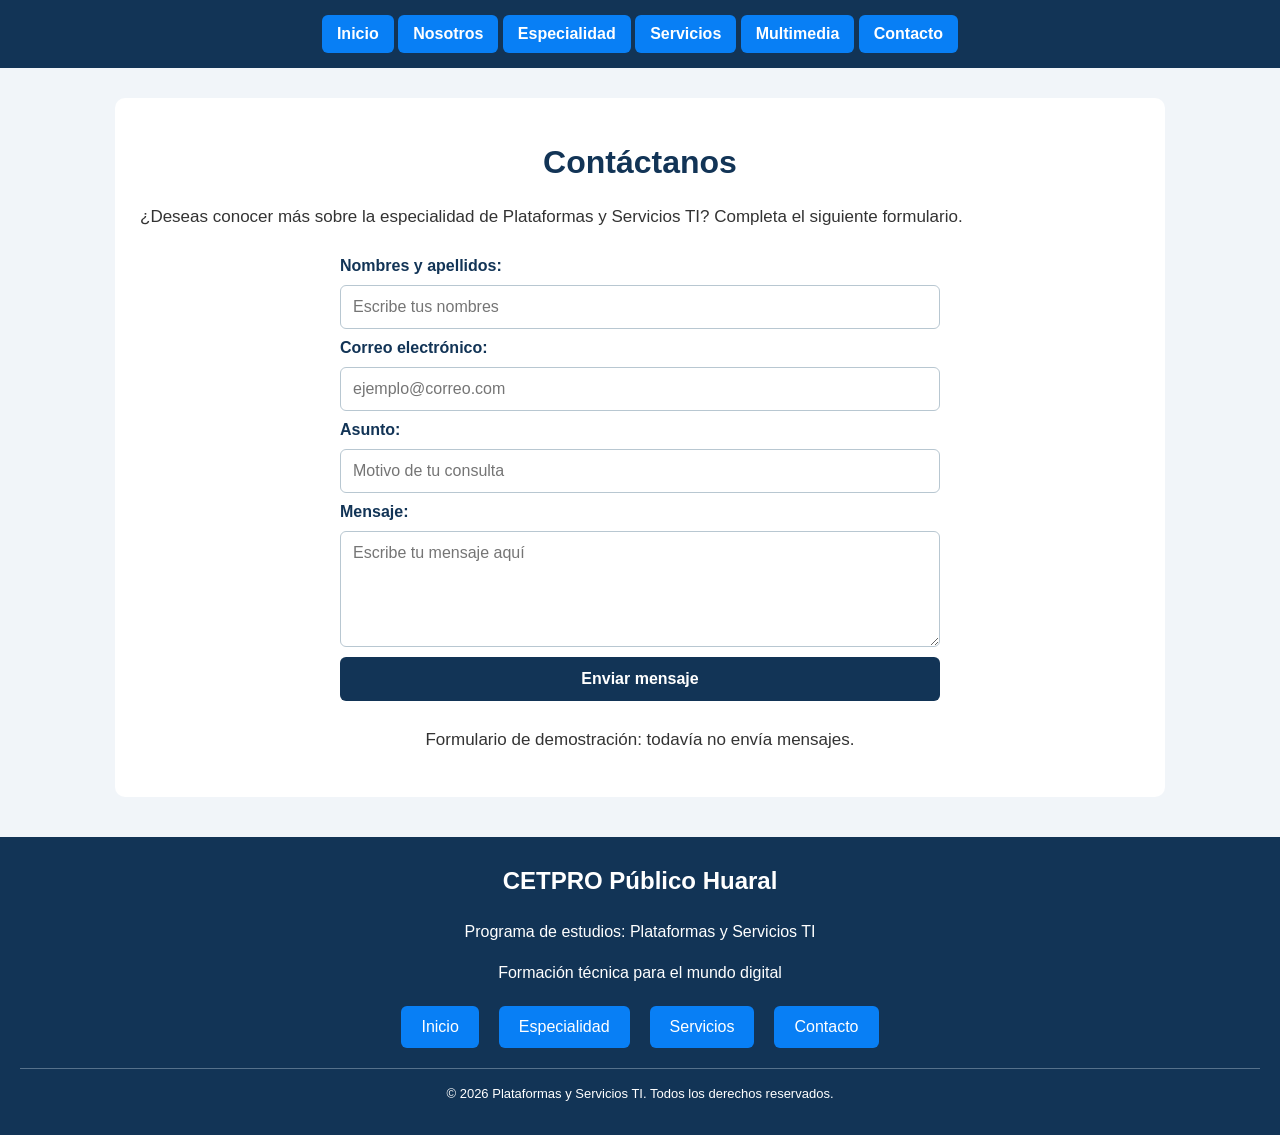
<file: contacto.html>
<!DOCTYPE html>
<html lang="es">
<head>
    <meta charset="UTF-8">
    <meta name="viewport" content="width=device-width, initial-scale=1.0">
    <title>Contacto - Plataformas y Servicios TI</title>
    <link rel="stylesheet" href="style.css">
</head>
<body>

    <nav class="menu">
        <a href="index.html">Inicio</a>
        <a href="nosotros.html">Nosotros</a>
        <a href="especialidad.html">Especialidad</a>
        <a href="servicios.html">Servicios</a>
        <a href="multimedia.html">Multimedia</a>
        <a href="contacto.html">Contacto</a>
    </nav>

    <main class="contenido">
        <h1>Contáctanos</h1>

        <p>
            ¿Deseas conocer más sobre la especialidad de
            Plataformas y Servicios TI? Completa el siguiente formulario.
        </p>

        <form class="formulario" action="#" method="post">

            <label for="nombre">Nombres y apellidos:</label>
            <input type="text" id="nombre" name="nombre"
                   placeholder="Escribe tus nombres" required>

            <label for="correo">Correo electrónico:</label>
            <input type="email" id="correo" name="correo"
                   placeholder="ejemplo@correo.com" required>

            <label for="asunto">Asunto:</label>
            <input type="text" id="asunto" name="asunto"
                   placeholder="Motivo de tu consulta" required>

            <label for="mensaje">Mensaje:</label>
            <textarea id="mensaje" name="mensaje" rows="5"
                      placeholder="Escribe tu mensaje aquí"
                      required></textarea>

            <button type="submit">Enviar mensaje</button>

        </form>

        <p class="aviso">
            Formulario de demostración: todavía no envía mensajes.
        </p>
    </main>
    <footer class="pie-pagina">
    <h3>CETPRO Público Huaral</h3>

    <p>Programa de estudios: Plataformas y Servicios TI</p>

    <p>Formación técnica para el mundo digital</p>

    <div class="pie-enlaces">
        <a href="index.html">Inicio</a>
        <a href="especialidad.html">Especialidad</a>
        <a href="servicios.html">Servicios</a>
        <a href="contacto.html">Contacto</a>
    </div>

    <p class="copyright">
        © 2026 Plataformas y Servicios TI. Todos los derechos reservados.
    </p>
</footer>

</body>

</html>
</file>
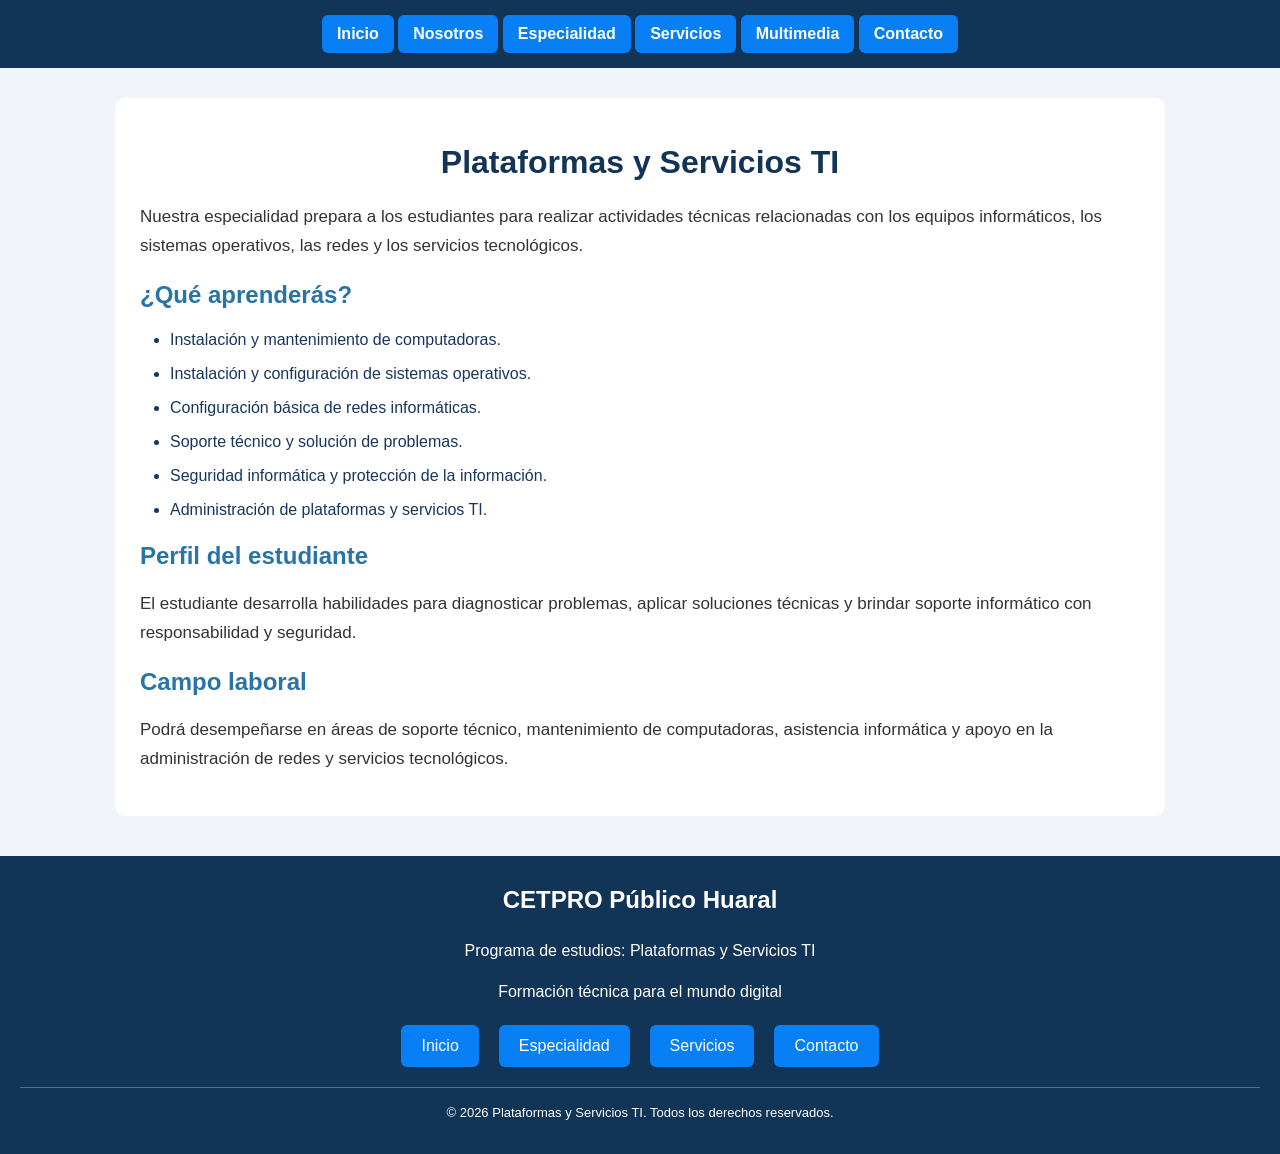
<file: especialidad.html>
<!DOCTYPE html>
<html lang="es">
<head>
    <meta charset="UTF-8">
    <meta name="viewport" content="width=device-width, initial-scale=1.0">
    <title>Especialidad - Plataformas y Servicios TI</title>
    <link rel="stylesheet" href="style.css">
</head>
<body>

    <nav class="menu">
        <a href="index.html">Inicio</a>
        <a href="nosotros.html">Nosotros</a>
        <a href="especialidad.html">Especialidad</a>
        <a href="servicios.html">Servicios</a>
        <a href="multimedia.html">Multimedia</a>
        <a href="contacto.html">Contacto</a>
    </nav>

    <main class="contenido">
        <h1>Plataformas y Servicios TI</h1>

        <p>
            Nuestra especialidad prepara a los estudiantes para realizar
            actividades técnicas relacionadas con los equipos informáticos,
            los sistemas operativos, las redes y los servicios tecnológicos.
        </p>

        <h2>¿Qué aprenderás?</h2>

        <ul>
            <li>Instalación y mantenimiento de computadoras.</li>
            <li>Instalación y configuración de sistemas operativos.</li>
            <li>Configuración básica de redes informáticas.</li>
            <li>Soporte técnico y solución de problemas.</li>
            <li>Seguridad informática y protección de la información.</li>
            <li>Administración de plataformas y servicios TI.</li>
        </ul>

        <h2>Perfil del estudiante</h2>

        <p>
            El estudiante desarrolla habilidades para diagnosticar problemas,
            aplicar soluciones técnicas y brindar soporte informático
            con responsabilidad y seguridad.
        </p>

        <h2>Campo laboral</h2>

        <p>
            Podrá desempeñarse en áreas de soporte técnico, mantenimiento
            de computadoras, asistencia informática y apoyo en la
            administración de redes y servicios tecnológicos.
        </p>
    </main>
<footer class="pie-pagina">
    <h3>CETPRO Público Huaral</h3>

    <p>Programa de estudios: Plataformas y Servicios TI</p>

    <p>Formación técnica para el mundo digital</p>

    <div class="pie-enlaces">
        <a href="index.html">Inicio</a>
        <a href="especialidad.html">Especialidad</a>
        <a href="servicios.html">Servicios</a>
        <a href="contacto.html">Contacto</a>
    </div>

    <p class="copyright">
        © 2026 Plataformas y Servicios TI. Todos los derechos reservados.
    </p>
</footer>

</body>
</html>
</file>
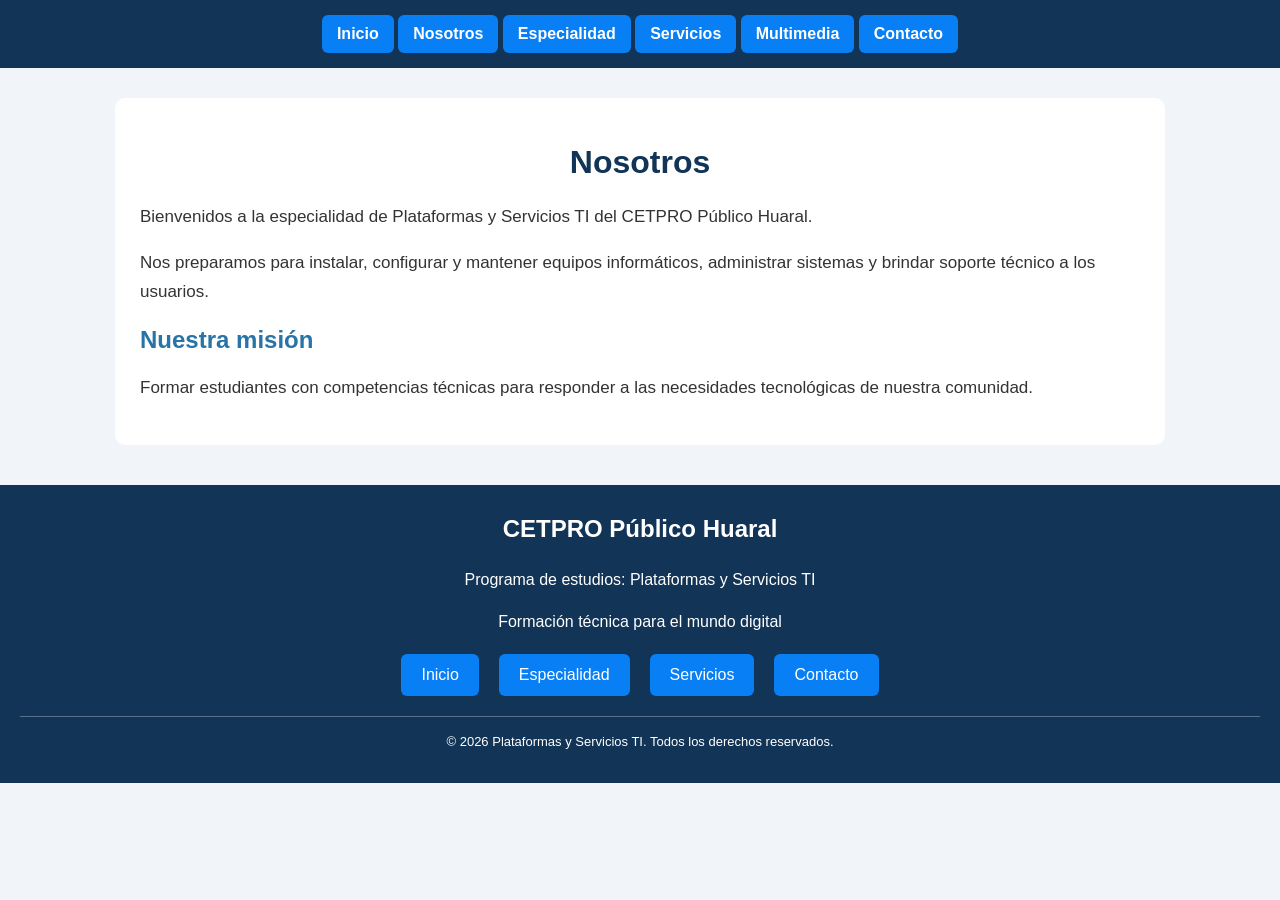
<file: nosotros.html>
<!DOCTYPE html>
<html lang="es">
<head>
    <meta charset="UTF-8">
    <meta name="viewport" content="width=device-width, initial-scale=1.0">
    <title>Nosotros - Plataformas y Servicios TI</title>
    <link rel="stylesheet" href="style.css">
</head>
<body>

    <nav class="menu">
        <a href="index.html">Inicio</a>
        <a href="nosotros.html">Nosotros</a>
        <a href="especialidad.html">Especialidad</a>
        <a href="servicios.html">Servicios</a>
        <a href="multimedia.html">Multimedia</a>
        <a href="contacto.html">Contacto</a>
    </nav>

    <main class="contenido">
        <h1>Nosotros</h1>

        <p>
            Bienvenidos a la especialidad de Plataformas y Servicios TI
            del CETPRO Público Huaral.
        </p>

        <p>
            Nos preparamos para instalar, configurar y mantener equipos
            informáticos, administrar sistemas y brindar soporte técnico
            a los usuarios.
        </p>

        <h2>Nuestra misión</h2>
        <p>
            Formar estudiantes con competencias técnicas para responder
            a las necesidades tecnológicas de nuestra comunidad.
        </p>
    </main>
<footer class="pie-pagina">
    <h3>CETPRO Público Huaral</h3>

    <p>Programa de estudios: Plataformas y Servicios TI</p>

    <p>Formación técnica para el mundo digital</p>

    <div class="pie-enlaces">
        <a href="index.html">Inicio</a>
        <a href="especialidad.html">Especialidad</a>
        <a href="servicios.html">Servicios</a>
        <a href="contacto.html">Contacto</a>
    </div>

    <p class="copyright">
        © 2026 Plataformas y Servicios TI. Todos los derechos reservados.
    </p>
</footer>

</body>
</html>
</file>
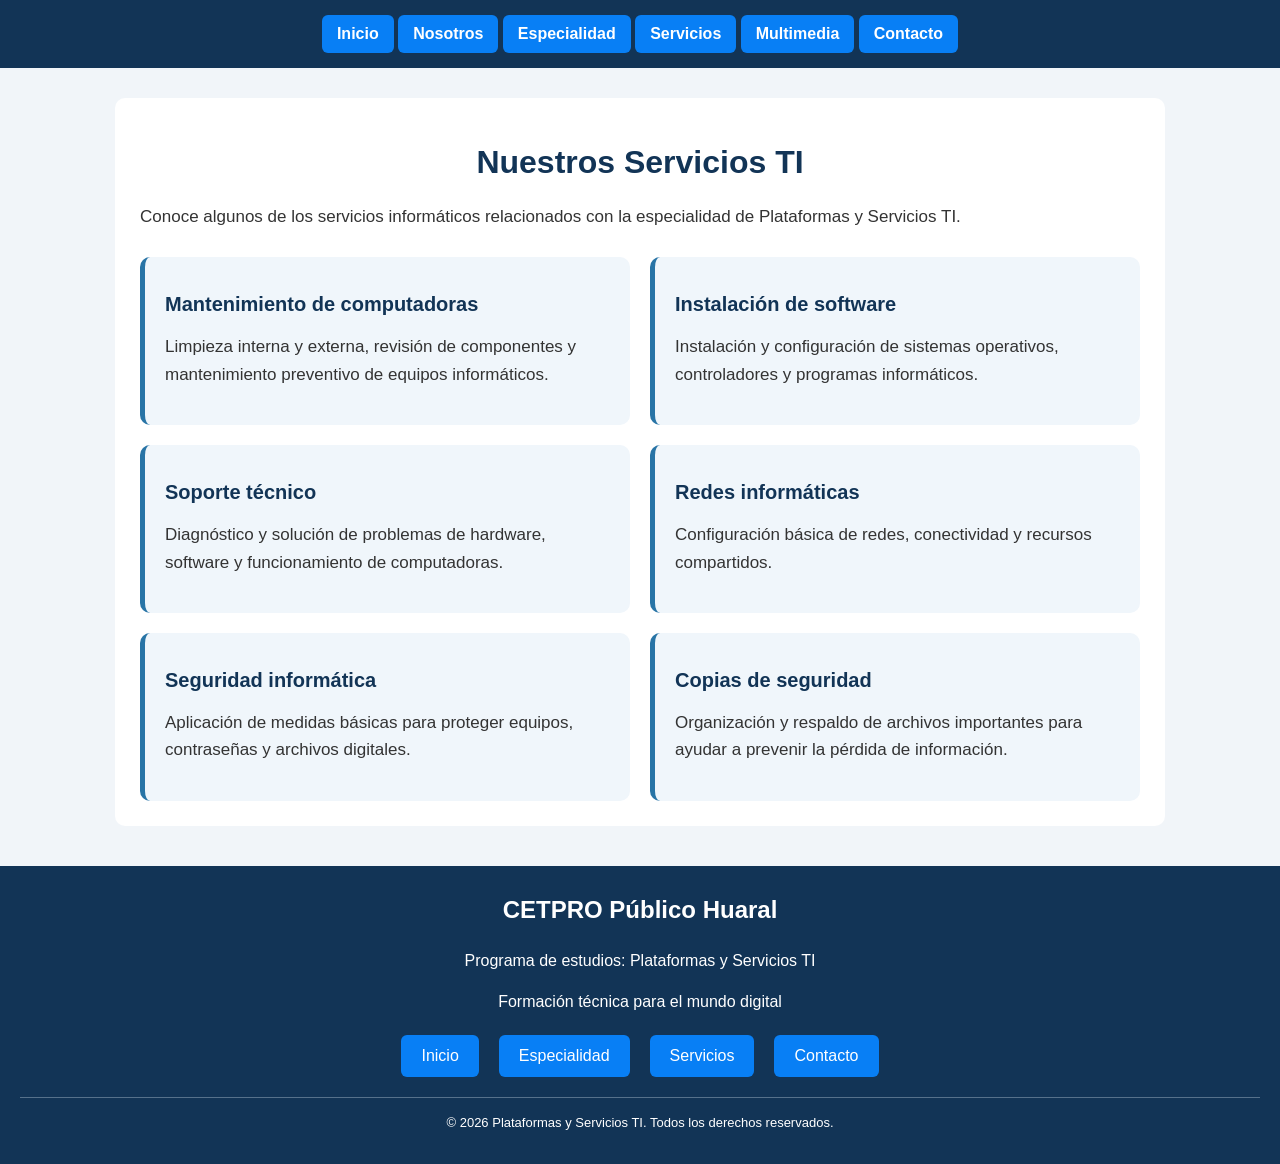
<file: servicios.html>
<!DOCTYPE html>
<html lang="es">
<head>
    <meta charset="UTF-8">
    <meta name="viewport" content="width=device-width, initial-scale=1.0">
    <title>Servicios - Plataformas y Servicios TI</title>
    <link rel="stylesheet" href="style.css">
</head>
<body>

    <nav class="menu">
        <a href="index.html">Inicio</a>
        <a href="nosotros.html">Nosotros</a>
        <a href="especialidad.html">Especialidad</a>
        <a href="servicios.html">Servicios</a>
        <a href="multimedia.html">Multimedia</a>
        <a href="contacto.html">Contacto</a>
    </nav>

    <main class="contenido">
        <h1>Nuestros Servicios TI</h1>

        <p>
            Conoce algunos de los servicios informáticos relacionados
            con la especialidad de Plataformas y Servicios TI.
        </p>

        <section class="tarjetas">

            <article class="tarjeta">
                <h2>Mantenimiento de computadoras</h2>
                <p>
                    Limpieza interna y externa, revisión de componentes
                    y mantenimiento preventivo de equipos informáticos.
                </p>
            </article>

            <article class="tarjeta">
                <h2>Instalación de software</h2>
                <p>
                    Instalación y configuración de sistemas operativos,
                    controladores y programas informáticos.
                </p>
            </article>

            <article class="tarjeta">
                <h2>Soporte técnico</h2>
                <p>
                    Diagnóstico y solución de problemas de hardware,
                    software y funcionamiento de computadoras.
                </p>
            </article>

            <article class="tarjeta">
                <h2>Redes informáticas</h2>
                <p>
                    Configuración básica de redes, conectividad
                    y recursos compartidos.
                </p>
            </article>

            <article class="tarjeta">
                <h2>Seguridad informática</h2>
                <p>
                    Aplicación de medidas básicas para proteger equipos,
                    contraseñas y archivos digitales.
                </p>
            </article>

            <article class="tarjeta">
                <h2>Copias de seguridad</h2>
                <p>
                    Organización y respaldo de archivos importantes
                    para ayudar a prevenir la pérdida de información.
                </p>
            </article>

        </section>
    </main>
<footer class="pie-pagina">
    <h3>CETPRO Público Huaral</h3>

    <p>Programa de estudios: Plataformas y Servicios TI</p>

    <p>Formación técnica para el mundo digital</p>

    <div class="pie-enlaces">
        <a href="index.html">Inicio</a>
        <a href="especialidad.html">Especialidad</a>
        <a href="servicios.html">Servicios</a>
        <a href="contacto.html">Contacto</a>
    </div>

    <p class="copyright">
        © 2026 Plataformas y Servicios TI. Todos los derechos reservados.
    </p>
</footer>

</body>
</html>
</file>
<file: style.css>
body {
    font-family: Arial, sans-serif;
    margin: 0;
    background-color: #f1f5f9;
    color: #17365d;
}

header {
    background-color: #073b66;
    color: white;
    text-align: center;
    padding: 35px;
}
main {
    max-width: 900px;
    margin: 40px auto;
    padding: 25px;
    background-color: white;
    border-radius: 12px;
}
h2 {
    color: #087ff5;
}
a {
    display: inline-block;
    background-color: #087ff5;
    color: white;
    padding: 12px 20px;
    border-radius: 6px;
    text-decoration: none;
}
a:hover {
    background-color: #073b66;
}
footer {
    background-color: #062744;
    color: white;
    text-align: center;
    padding: 20px;
}
.menu {
    background-color: #123456;
    padding: 15px;
    text-align: center;
}

.menu a {
    color: white;
    text-decoration: none;
    padding: 10px 15px;
    display: inline-block;
    font-weight: bold;
}

.menu a:hover {
    background-color: #2874A6;
    border-radius: 5px;
}

.contenido {
    max-width: 1000px;
    margin: 30px auto;
    padding: 25px;
    background-color: white;
    border-radius: 10px;
}

.contenido h1 {
    color: #123456;
    text-align: center;
}

.contenido h2 {
    color: #2874A6;
}

.contenido p {
    font-size: 17px;
    line-height: 1.7;
    color: #333333;
}
 .contenido ul {
    padding-left: 30px;
}

.contenido li {
    margin-bottom: 10px;
    line-height: 1.5;
}
.tarjetas {
    display: grid;
    grid-template-columns: repeat(2, 1fr);
    gap: 20px;
    margin-top: 25px;
}

.tarjeta {
    background-color: #f0f6fb;
    padding: 20px;
    border-radius: 10px;
    border-left: 5px solid #2874A6;
    transition: transform 0.3s;
}

.tarjeta h2 {
    color: #123456;
    font-size: 20px;
}

.tarjeta p {
    line-height: 1.6;
    color: #333333;
}

.tarjeta:hover {
    transform: translateY(-5px);
}

@media (max-width: 600px) {
    .tarjetas {
        grid-template-columns: 1fr;
    }
}
   .formulario {
    max-width: 600px;
    margin: 25px auto;
    display: flex;
    flex-direction: column;
    gap: 10px;
}

.formulario label {
    font-weight: bold;
    color: #123456;
}

.formulario input,
.formulario textarea {
    padding: 12px;
    border: 1px solid #b8c7d1;
    border-radius: 6px;
    font-size: 16px;
    font-family: Arial, sans-serif;
}

.formulario input:focus,
.formulario textarea:focus {
    outline: 2px solid #2874A6;
}

.formulario button {
    background-color: #123456;
    color: white;
    padding: 13px;
    border: none;
    border-radius: 6px;
    font-size: 16px;
    font-weight: bold;
    cursor: pointer;
}

.formulario button:hover {
    background-color: #2874A6;
}

.aviso {
    text-align: center;
    color: #666666;
    font-size: 14px;
}
    .formulario {
    max-width: 600px;
    margin: 25px auto;
    display: flex;
    flex-direction: column;
    gap: 10px;
}

.formulario label {
    font-weight: bold;
    color: #123456;
}

.formulario input,
.formulario textarea {
    padding: 12px;
    border: 1px solid #b8c7d1;
    border-radius: 6px;
    font-size: 16px;
    font-family: Arial, sans-serif;
}

.formulario input:focus,
.formulario textarea:focus {
    outline: 2px solid #2874A6;
}

.formulario button {
    background-color: #123456;
    color: white;
    padding: 13px;
    border: none;
    border-radius: 6px;
    font-size: 16px;
    font-weight: bold;
    cursor: pointer;
}

.formulario button:hover {
    background-color: #2874A6;
}

.aviso {
    text-align: center;
    color: #666666;
    font-size: 14px;
}
/* Adaptación del menú a pantallas pequeñas */
@media (max-width: 700px) {
    .menu {
        padding: 8px;
    }

    .menu a {
        padding: 10px;
        display: inline-block;
    }

    .contenido {
        margin: 15px;
        padding: 15px;
    }
}
/* Portada principal */
.portada {
    max-width: 1100px;
    margin: 35px auto;
    padding: 35px;
    display: grid;
    grid-template-columns: 1fr 1fr;
    gap: 30px;
    align-items: center;
    background-color: #edf5fb;
    border-radius: 15px;
}

.portada-texto h1 {
    color: #123456;
    font-size: 38px;
    margin: 10px 0 20px;
}

.portada-texto p {
    color: #333333;
    font-size: 17px;
    line-height: 1.7;
}

.portada-texto .etiqueta {
    color: #2874A6;
    font-weight: bold;
    letter-spacing: 2px;
    font-size: 14px;
}

.portada-imagen img {
    width: 100%;
    height: 320px;
    object-fit: cover;
    border-radius: 12px;
}

.boton-portada {
    display: inline-block;
    margin-top: 15px;
    padding: 13px 20px;
    background-color: #123456;
    color: white;
    text-decoration: none;
    border-radius: 6px;
    font-weight: bold;
}

.boton-portada:hover {
    background-color: #2874A6;
}

@media (max-width: 700px) {
    .portada {
        grid-template-columns: 1fr;
        margin: 15px;
        padding: 20px;
    }

    .portada-texto h1 {
        font-size: 30px;
    }

    .portada-imagen img {
        height: 230px;
    }
}
/* Sección de accesos rápidos */
.accesos {
    max-width: 1100px;
    margin: 40px auto;
    padding: 20px;
    text-align: center;
}

.accesos > h2 {
    color: #123456;
    font-size: 30px;
}

.accesos-descripcion {
    color: #555555;
    line-height: 1.6;
    margin-bottom: 30px;
}

.tarjetas-acceso {
    display: grid;
    grid-template-columns: repeat(3, 1fr);
    gap: 22px;
}

.acceso {
    padding: 25px 20px;
    background-color: white;
    border: 1px solid #d8e3ec;
    border-radius: 12px;
    box-shadow: 0 4px 12px rgba(0, 0, 0, 0.08);
    transition: transform 0.3s;
}

.acceso:hover {
    transform: translateY(-5px);
}

.acceso-icono {
    font-size: 40px;
    margin-bottom: 10px;
}

.acceso h3 {
    color: #123456;
}

.acceso p {
    color: #444444;
    line-height: 1.6;
    min-height: 50px;
}

.acceso a {
    display: inline-block;
    margin-top: 10px;
    padding: 10px 16px;
    background-color: #123456;
    color: white;
    text-decoration: none;
    border-radius: 5px;
}

.acceso a:hover {
    background-color: #2874A6;
}

@media (max-width: 700px) {
    .tarjetas-acceso {
        grid-template-columns: 1fr;
    }

    .accesos {
        margin: 20px auto;
    }
}
.menu {
    background-color: #123456;
    padding: 15px;
    text-align: center;
    position: sticky;
    top: 0;
    z-index: 1000;
}
/* Pie de página */
.pie-pagina {
    background-color: #123456;
    color: white;
    text-align: center;
    padding: 30px 20px;
    margin-top: 40px;
}

.pie-pagina h3 {
    margin-top: 0;
    font-size: 24px;
}

.pie-pagina p {
    line-height: 1.6;
}

.pie-enlaces {
    display: flex;
    justify-content: center;
    flex-wrap: wrap;
    gap: 20px;
    margin: 20px 0;
}

.pie-enlaces a {
    color: white;
    text-decoration: none;
}

.pie-enlaces a:hover {
    text-decoration: underline;
}

.pie-pagina .copyright {
    border-top: 1px solid #56718b;
    padding-top: 15px;
    font-size: 13px;
    margin-bottom: 0;
}
</file>
